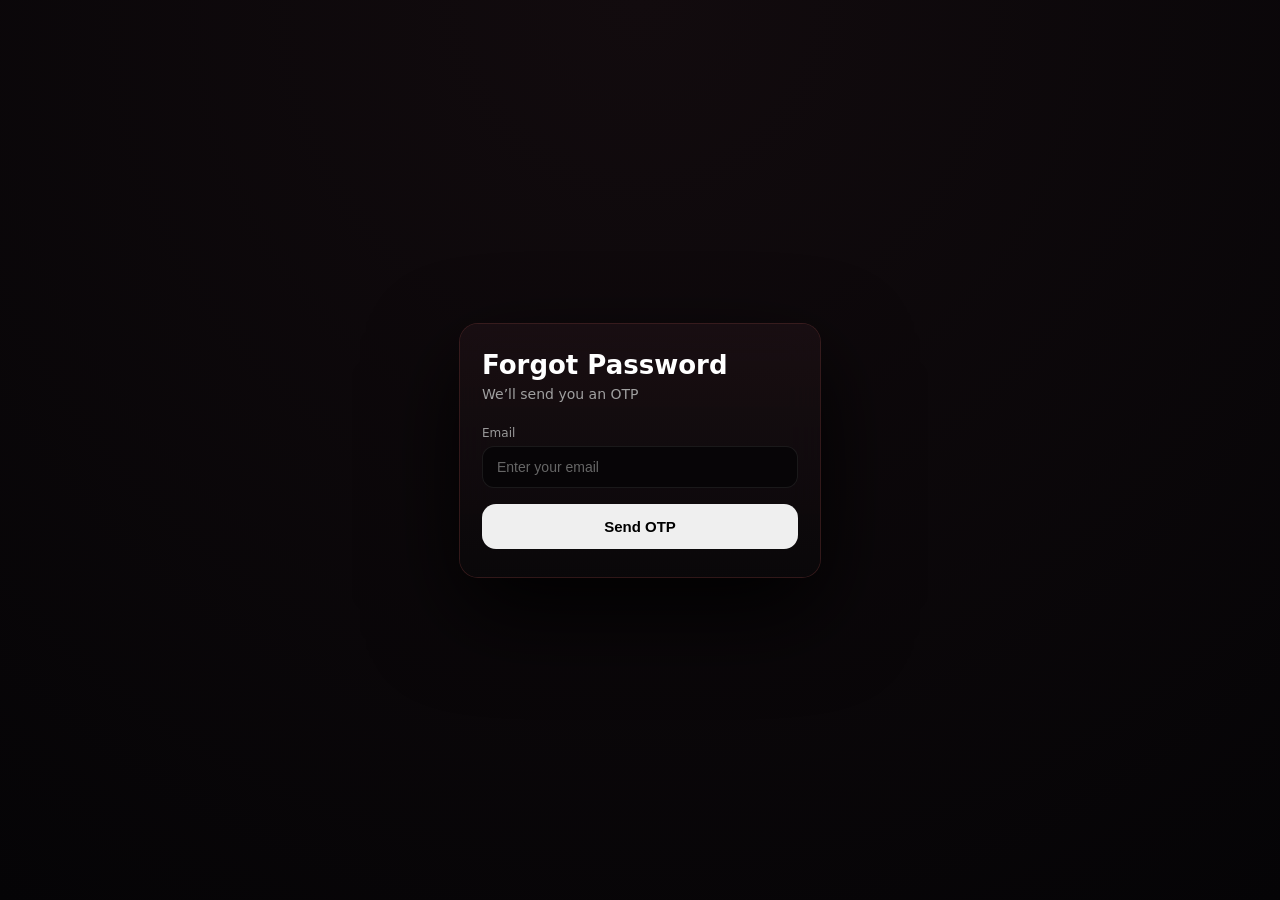
<file: my_frontend/forgot.html>
<!DOCTYPE html>
<html lang="en">
<head>
  <meta charset="UTF-8">
  <title>Forgot Password</title>
  <link rel="stylesheet" href="style.css">
</head>
<body>

<div class="screen">
  <div class="card">

    <h1>Forgot Password</h1>
    <p class="subtitle">We’ll send you an OTP</p>

    <!-- STEP 1: EMAIL -->
    <div id="emailStep">
      <label>Email</label>
      <input type="email" id="fpEmail" placeholder="Enter your email" class="login">
      <button class="primary-btn" id="sendOtpBtn">Send OTP</button>
    </div>

    <!-- STEP 2: OTP + NEW PASSWORD -->
<div id="resetStep" class="hidden">
  <label>OTP</label>
  <input type="text" id="otpInput" placeholder="Enter OTP" class="login">

  <button type="button" class="forgot-btn" id="resendOtpBtn">
    Resend OTP
  </button>

  <label>New Password</label>
  <input type="password" id="newPassword" placeholder="New password" class="login">

  <button class="primary-btn" id="resetBtn" type="button">
    Reset Password
  </button>
</div>


  </div>
</div>

<script src="forgot.js"></script>
</body>
</html>
</file>
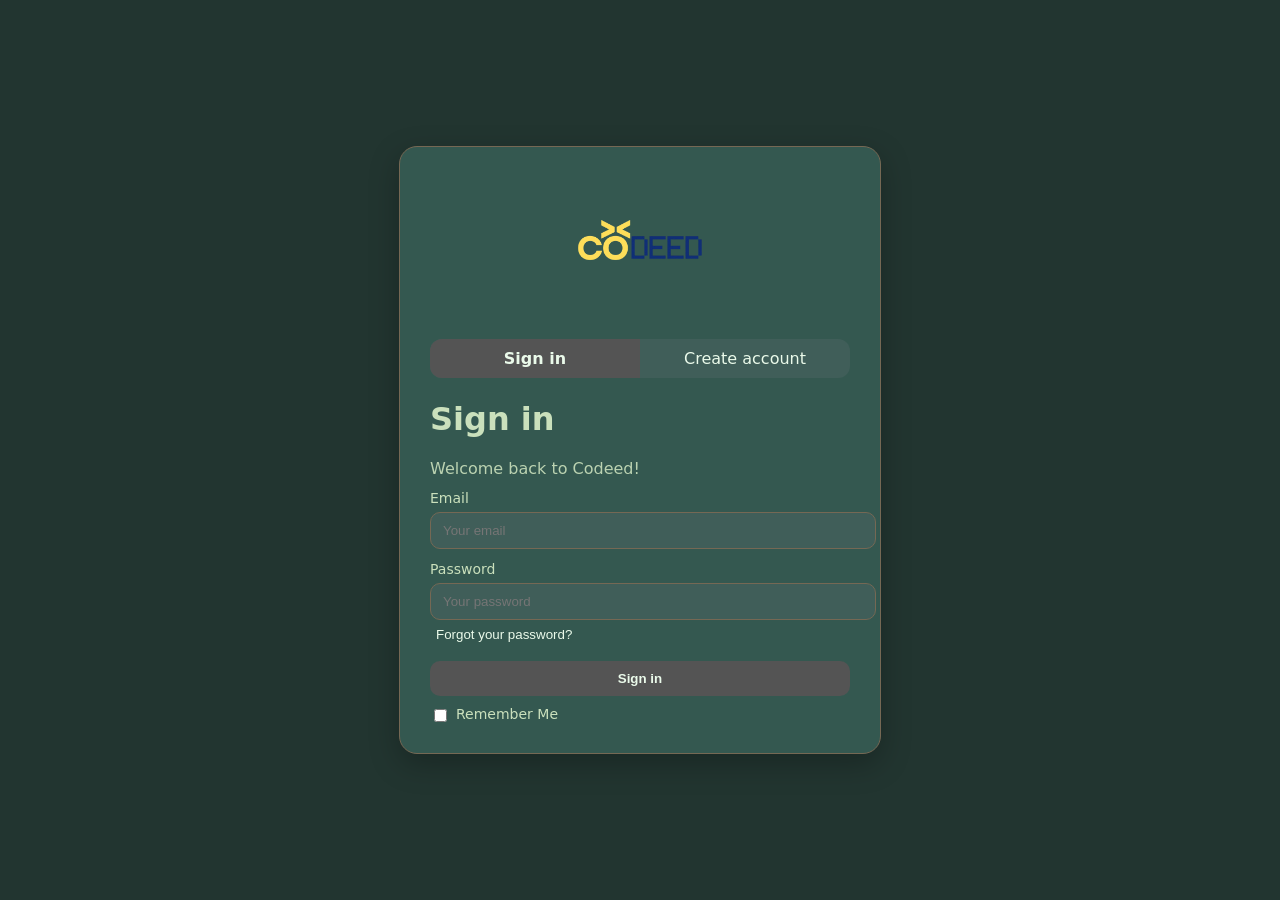
<file: my_frontend/login.html>
<!DOCTYPE html>
<html lang="en">
<head>
  <meta charset="UTF-8" />
  <meta name="viewport" content="width=device-width, initial-scale=1.0" />
  <title>Codeed · Login</title>

  <link rel="stylesheet" href="hstyle.css">
</head>

<body>
  <div class="screen">
    <div class="card">

      <!-- LOGO -->
      <div class="logo">
        <img src="codeed_Logo2.png" class="echo-logo" alt="Codeed Logo" />
      </div>

      <!-- TABS -->
      <div class="tabs">
        <div class="tab active" id="loginTab">Sign in</div>
        <div class="tab" id="registerTab">Create account</div>
      </div>

      <!-- LOGIN -->
      <div id="loginForm">
        <h1>Sign in</h1>
        <p class="subtitle">Welcome back to Codeed!</p>

        <label>Email</label>
        <input class="login" type="email" placeholder="Your email" id="loginEmail"/>

        <label>Password</label>
        <input class="login" type="password" placeholder="Your password" id="loginPassword"/>

        <button type="button" class="forgot-btn" onclick="goToForgot()">
          Forgot your password?
        </button>



        <button class="primary-btn" id="loginBtn" type="button">
          Sign in
        </button>

        <label class="remember">
            <input type="checkbox" id="rememberMe">
            Remember Me
        </label>

      </div>

      <!-- REGISTER -->
      <div id="registerForm" class="hidden">
        <h1>Create account</h1>
        <p class="subtitle">Let’s get you started.</p>

        <label>Name</label>
        <input class="login" type="text" placeholder="Your name" id="regName" />

        <label>Email</label>
        <input class="login" type="email" placeholder="Your email" id="regEmail"/>

        <label>Password</label>
        <input class="login" type="password" placeholder="Create password" id="regPassword"/>

        <label>Confirm Password</label>
        <input class="login" type="password" placeholder="Confirm password" id="regConPassword"/>

        <button class="primary-btn" id="registerBtn" type="button">
          Create account
        </button>
      </div>

    </div>
  </div>

  <script src="auth.js"></script>
</body>
</html>
</file>
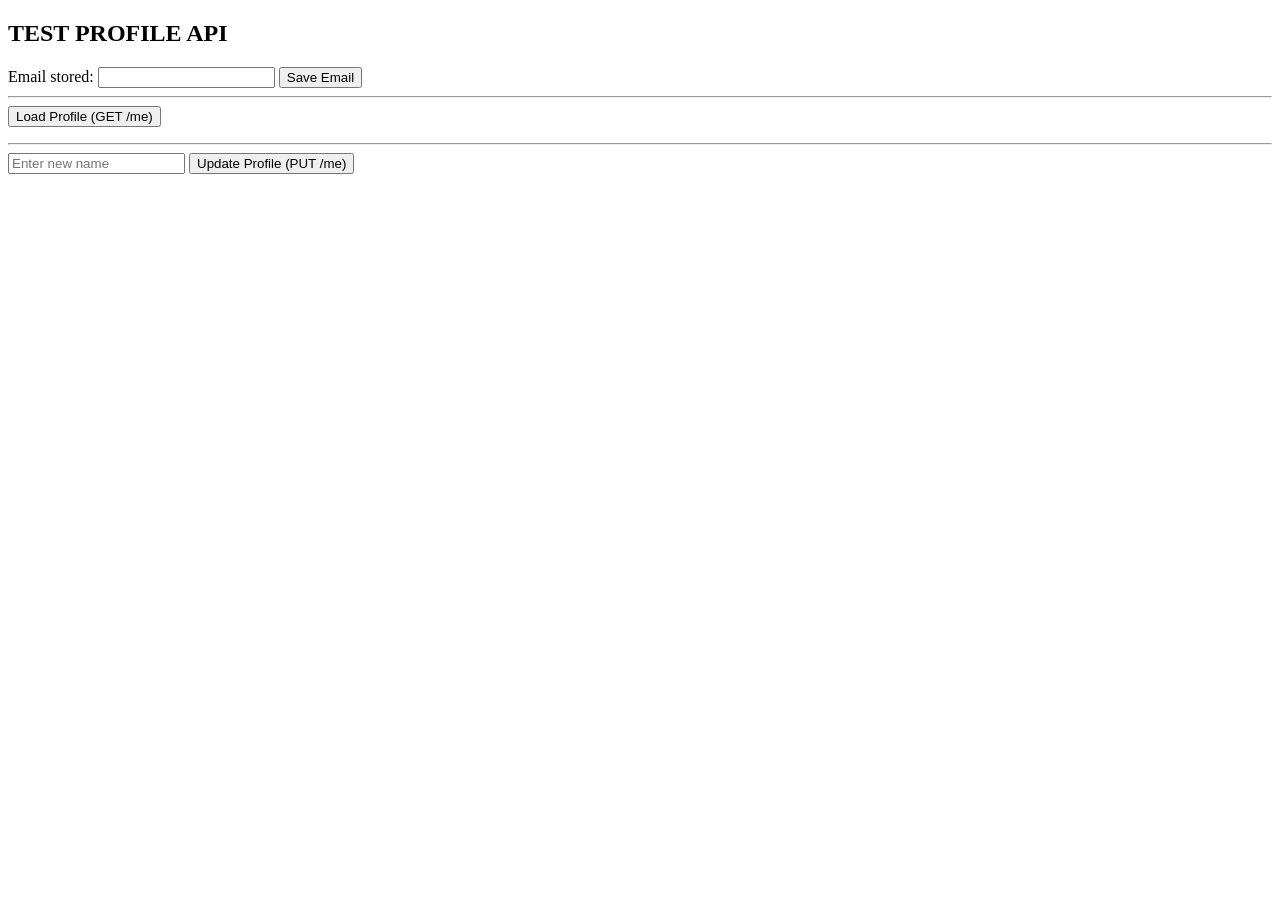
<file: my_frontend/profile_test.html>
<!DOCTYPE html>
<html>
<head>
  <meta charset="UTF-8" />
  <title>Profile API Test</title>
</head>

<body>
  <h2>TEST PROFILE API</h2>

  <label>Email stored:</label>
  <input id="email" />
  <button onclick="saveEmail()">Save Email</button>

  <hr>

  <button onclick="loadProfile()">Load Profile (GET /me)</button>
  <p id="profile-output"></p>

  <hr>

  <input id="newName" placeholder="Enter new name" />
  <button onclick="updateProfile()">Update Profile (PUT /me)</button>

  <p id="update-output"></p>

  <script src="profile_test.js"></script>
</body>
</html>
</file>
<file: my_frontend/style.css>
/* =====================
   RESET
===================== */
* {
  margin: 0;
  padding: 0;
  box-sizing: border-box;
}

html, body {
  height: 100%;
  font-family: "Inter", system-ui, sans-serif;
  background: radial-gradient(circle at top, #120b0e, #050406);
  color: #ffffff;
}

/* =====================
   SCREEN
===================== */
.screen {
  min-height: 100vh;
  display: flex;
  align-items: center;
  justify-content: center;
}

/* =====================
   CARD
===================== */
.card {
  width: 360px;
  padding: 26px 22px 28px;
  border-radius: 18px;

  background: linear-gradient(
    180deg,
    rgba(28, 16, 20, 0.8),
    rgba(10, 8, 10, 0.95)
  );

  backdrop-filter: blur(18px);
  box-shadow:
    0 0 0 1px rgba(255, 120, 120, 0.18),
    0 35px 90px rgba(0, 0, 0, 0.9);
}

/* =====================
   LOGO
===================== */
.logo {
  display: flex;
  justify-content: center;
  margin-bottom: 22px;
}

.echo-logo {
  width: 250px;
  height: 250px;
}

/* =====================
   TABS
===================== */
.tabs {
  display: flex;
  margin-bottom: 18px;
  border-bottom: 1px solid rgba(255, 255, 255, 0.1);
}

.tab {
  flex: 1;
  text-align: center;
  padding: 12px 0;
  font-size: 14px;
  color: #8a8a8a;
  cursor: pointer;
  position: relative;
}

.tab.active {
  color: #ffffff;
  font-weight: 600;
}

.tab.active::after {
  content: "";
  position: absolute;
  bottom: -1px;
  left: 0;
  width: 100%;
  height: 2px;
  background: #ff6b6b;
}

/* =====================
   HEADINGS & TEXT
===================== */
h1 {
  font-size: 26px;
  margin-bottom: 6px;
}

.subtitle {
  font-size: 14px;
  color: #a0a0a0;
  margin-bottom: 24px;
}

/* =====================
   INPUTS
===================== */
label {
  font-size: 12px;
  color: #9a9a9a;
  margin-bottom: 6px;
  display: block;
}

.login {
  width: 100%;
  padding: 12px 14px;
  margin-bottom: 16px;

  background: rgba(8, 6, 8, 0.95);
  border: 1px solid rgba(255, 255, 255, 0.08);
  border-radius: 12px;

  color: #ffffff;
  font-size: 14px;
}

input::placeholder {
  color: #666;
}

input:focus {
  outline: none;
  border-color: rgba(255, 120, 120, 0.55);
  box-shadow: 0 0 0 2px rgba(255, 120, 120, 0.18);
}

/* =====================
   FORGOT PASSWORD (LEFT)
===================== */
.forgot-btn {
  background: none;
  border: none;
  color: #ff8f8f;
  font-size: 12px;
  cursor: pointer;
  margin-bottom: 14px;
  padding: 0;
  text-align: left;
}

/* =====================
   REMEMBER ME (FIXED)
===================== */
.remember-row {
  margin-bottom: 18px;
}

.remember {
  display: flex;
  align-items: center;
  gap: 0px;
  font-size: 13px;
  color: #bdbdbd;
  cursor: pointer;
}

#rememberMe {
  accent-color: #ff8a3d;
  cursor: pointer;
}

/* =====================
   BUTTONS (BASE)
===================== */
.primary-btn {
  width: 100%;
  padding: 14px;
  border-radius: 14px;
  border: none;
  font-size: 15px;
  font-weight: 600;
  cursor: pointer;
}

/* =====================
   SIGN IN BUTTON (GLOW)
===================== */
#loginBtn {
  background: linear-gradient(
    90deg,
    #ff6b6b,
    #ff8f8f,
    #ff6b6b
  );
  background-size: 200% 200%;
  color: #111;

  box-shadow:
    0 0 12px rgba(255, 120, 120, 0.35),
    0 0 28px rgba(255, 120, 120, 0.25);

  animation: pulseGlow 3.5s ease-in-out infinite;
  transition:
    transform 0.15s ease,
    box-shadow 0.25s easeџь,
    background-position 0.6s ease;
}

#loginBtn:hover {
  background-position: 100% 50%;
  box-shadow:
    0 0 18px rgba(255, 120, 120, 0.7),
    0 0 45px rgba(255, 120, 120, 0.4);
}

#loginBtn:active {
  transform: scale(0.96);
}

/* =====================
   REGISTER BUTTON (NO GLOW)
===================== */
#registerBtn {
  background: linear-gradient(
    90deg,
    #ff6b6b,
    #ff8f8f,
    #ff6b6b
  );
  background-size: 200% 200%;
  color: #111;

  box-shadow:
    0 0 12px rgba(255, 120, 120, 0.35),
    0 0 28px rgba(255, 120, 120, 0.25);

  animation: pulseGlow 3.5s ease-in-out infinite;
  transition:
    transform 0.15s ease,
    box-shadow 0.25s easeџь,
    background-position 0.6s ease;
}

#registerBtn:hover {
  background-position: 100% 50%;
  box-shadow:
    0 0 18px rgba(255, 120, 120, 0.7),
    0 0 45px rgba(255, 120, 120, 0.4);
}

/* =====================
   GLOW ANIMATION
===================== */
@keyframes pulseGlow {
  0% {
    box-shadow:
      0 0 12px rgba(255, 120, 120, 0.25),
      0 0 28px rgba(255, 120, 120, 0.18);
  }
  50% {
    box-shadow:
      0 0 20px rgba(255, 120, 120, 0.55),
      0 0 45px rgba(255, 120, 120, 0.35);
  }
  100% {
    box-shadow:
      0 0 12px rgba(255, 120, 120, 0.25),
      0 0 28px rgba(255, 120, 120, 0.18);
  }
}

/* =====================
   UTIL
===================== */
.hidden {
  display: none;
}
</file>
<file: my_frontend/hstyle.css>
/* :root {
    --bg-color: #2d031d;
    --surface-color: #751006;
    --accent-blue: #670d0b;
    --text-primary: #e6ccb2;
    --text-secondary: #ede0d4;
    --glass-bg: #4a0814;
    --border-color: #9c6644;
} */

:root {
    --bg-color: #223530;
    --surface-color: #405e59;
    --accent-blue: #545454;
    --text-primary: #cae0bc;
    --text-secondary: #eafaea;
    --glass-bg: #345850;
    --border-color: #756854;
}


.light-theme{
    --bg-color: #1f5e91;
    --surface-color: #abc4ff;
    --accent-blue: #ccdbfd;
    --text-primary: #03071e;
    --text-secondary: #03071e;
    --glass-bg: #b6ccfe;
    --border-color: #eafaea;
}

/* .light-theme{
    --bg-color: #6e8e59;
    --surface-color: #1b4d3e;
    --accent-blue: #bed764;
    --text-primary: #cae0bc;
    --text-secondary: #eafaea;
    --glass-bg: #889e73;
    --border-color: #eafaea;
} */

/* .light-theme {
    --bg-color: #f0f4f8;
    --surface-color: #ffffff;
    --accent-blue: #2563eb;
    --text-primary: #1e293b;
    --text-secondary: #64748b;
    --glass-bg: rgba(255, 255, 255, 0.9);
    --border-color: rgba(37, 99, 235, 0.1);
} */

body {
    background-color: var(--bg-color);
    color: var(--text-primary);
    font-family: 'Inter', system-ui, -apple-system, sans-serif;
    transition: all 0.3s ease;
    margin: 0;
    overflow-x: hidden;
}

.glass-panel {
    background: var(--glass-bg);
    backdrop-filter: blur(12px);
    border: 1px solid var(--border-color);
    border-radius: 1rem;
}

/* Sidebar Navigation */
#sidebar {
    position: fixed;
    left: -280px;
    top: 0;
    height: 100%;
    width: 280px;
    background: var(--surface-color);
    z-index: 1000;
    transition: left 0.3s cubic-bezier(0.4, 0, 0.2, 1);
    box-shadow: 4px 0 15px rgba(0,0,0,0.5);
    padding-top: 80px;
}

#sidebar.open {
    left: 0;
}

.nav-item {
    padding: 12px 24px;
    cursor: pointer;
    display: flex;
    align-items: center;
    transition: background 0.2s;
    color: var(--text-secondary);
}

.nav-item:hover {
    background: rgba(59, 130, 246, 0.1);
    color: var(--text-secondary);
}

/* Dropdowns */
.dropdown-menu {
    display: none;
    position: absolute;
    top: 100%;
    left: 0;
    background: var(--surface-color);
    min-width: 160px;
    box-shadow: 0 8px 16px rgba(0,0,0,0.2);
    border-radius: 8px;
    z-index: 50;
    border: 1px solid var(--border-color);
}

.dropdown:hover .dropdown-menu {
    display: block;
}

/* Circular Graph */
.progress-circle {
    width: 80px;
    height: 80px;
    border-radius: 50%;
    background: conic-gradient(var(--accent-blue) 75%, transparent 0);
    display: flex;
    align-items: center;
    justify-content: center;
    position: relative;
}

.progress-circle::before {
    content: '';
    position: absolute;
    width: 65px;
    height: 65px;
    background: var(--surface-color);
    border-radius: 50%;
}

.progress-text {
    position: relative;
    z-index: 1;
    font-size: 0.875rem;
    font-weight: bold;
}

/* Screen States */
.page-content {
    display: none;
    padding-top: 140px;
    min-height: 100vh;
}

.active-page {
    display: block;
}

.logo-placeholder {
    width: 32px;
    height: 32px;
    background: var(--accent-blue);
    border-radius: 6px;
    display: inline-flex;
    align-items: center;
    justify-content: center;
    color: white;
    font-weight: bold;
}

#pomo-status {
    position: fixed;
    bottom: 20px;
    right: 20px;
    background: var(--accent-blue);
    color: white;
    padding: 8px 16px;
    border-radius: 20px;
    display: none;
    z-index: 100;
}

.ask-box {
  display: flex;
  gap: 10px;
  align-items: center;
}

/* input */
#askInput {
  width: 280px;
  padding: 10px 14px;
  border-radius: 8px;
  border: 1px solid var(--border-color, #1f2937);
  background: var(--surface, #0b1220);
  color: var(--text-primary, #dbeafe);
  outline: none;
}

#askInput::placeholder {
  color: var(--text-secondary);
}

/* button */
#askBtn:active {
  color: black;
  padding: 10px 18px;
  border-radius: 8px;
  border: 1px solid var(--accent, #3b82f6);
  background: var(--surface-color, #3b82f6);
  cursor: pointer;
  transition: 0.2s;
}

#askBtn:hover {
  opacity: 0.50;
  color: red;
}

.ask-box {
  display: flex;
  align-items: center;
  gap: 10px;
}

.ask-box input {
  width: 280px;
  padding: 10px 12px;
  border-radius: 8px;
  border: 1px solid var(--border-color);
  background: var(--surface-color);
  color: white;
  outline: none;
  transition: border 0.2s, box-shadow 0.2s;
}

.ask-box input::placeholder {
  color: var(--bg-color);
}

.ask-box input:focus {
  border: 1px solid #3b82f6;
  box-shadow: 0 0 8px rgba(59, 130, 246, 0.4);
}

.ask-box button {
  padding: 9px 18px;
  border-radius: 8px;
  border: none;
  background: var(--accent-blue);
  color: white;
  font-weight: 600;
  cursor: pointer;
  transition: background 0.2s, transform 0.1s;
}

.ask-box button:hover {
  background: var(--accent-blue);
}

.ask-box button:active {
  transform: scale(0.97);
}


.bg-surface-color{
    background-color: var(--accent-blue);
}

#page-edit-profile .glass-panel {
  min-height: 350px;
}

#edit-name {
  width: 100%;
  max-width: 350px;
}

#ai-chat {
    background: var(--bg-color);
}
#ai-input, #edit-name {
    background: var(--surface-color);
    border: 1px solid var(--border-color);
    color: var(--text-primary);
}
#abtn {
    background: var(--accent-blue);
    border: none;
    color: white;
}

#profile-menu {
    background: var(--surface-color);
    border: 1px solid var(--border-color);
}

#help-section{
    margin-top: 24vh;
    min-width: 90vw;
    display: flex;
    flex-direction: column;
    padding-top: 24px;
}

.helpSide{
    display: flex;
    flex-direction: column;
    gap: 16px;
}

.MnM{
    font-size: 16px;
    color: var(--text-primary);
    min-width: 45vw;
    display: flex;
    flex-direction: column;
}

#MSCourseCard{
    margin-top: 2vh;
}

.page-courses {
    min-width: 24vw;
}

#pythonCourseCard {
  justify-items: center;
  border-radius: 18px;
  display: flex;
  flex-direction: column;
  justify-content: center;
  padding: 2rem;
  max-width: 2400vw;
}

#pythonCourseCard .text-secondary {
  font-size: 0.95rem;
  line-height: 1.6;
}

#pythonCourseCard button {
  margin-top: auto;           /* keeps button near bottom */
}

#YTvid {
  height: 480px;
}
@media (max-width: 768px) {
  #YTvid {
    height: 260px;
  }
}


#explain-box{
  margin-top: 20px;
}

.coursesmain{
  margin-top: auto;
}

/* ===========================
   LOGIN PAGE ONLY
   =========================== */

.screen {
  min-height: 100vh;
  display: flex;
  justify-content: center;
  align-items: center;
}

.card {
  width: 420px;
  background: var(--glass-bg);
  border: 1px solid var(--border-color);
  border-radius: 18px;
  padding: 28px 30px;
  box-shadow: 0 10px 30px rgba(0,0,0,.25);
}

.logo {
  text-align: center;
  margin-bottom: 20px;
}

.echo-logo {
  width: 140px;
}

/* tabs */
.tabs {
  display: flex;
  background: var(--surface-color);
  border-radius: 12px;
  overflow: hidden;
  margin-bottom: 18px;
}

.tab {
  flex: 1;
  text-align: center;
  padding: 10px 0;
  cursor: pointer;
  color: var(--text-secondary);
  transition: .2s;
}

.tab:hover {
  background: rgba(255,255,255,.08);
}

.tab.active {
  background: var(--accent-blue);
  font-weight: 600;
}

/* inputs + labels */
label {
  display: block;
  margin-top: 12px;
  font-size: 14px;
}

.login {
  width: 100%;
  padding: 10px 12px;
  border-radius: 10px;
  border: 1px solid var(--border-color);
  background: var(--surface-color);
  color: var(--text-primary);
  margin-top: 6px;
}

.login:focus {
  outline: 2px solid var(--accent-blue);
}

/* buttons */

.primary-btn {
  width: 100%;
  margin-top: 18px;
  padding: 10px;
  border-radius: 10px;
  border: none;
  cursor: pointer;
  background: var(--accent-blue);
  color: var(--text-secondary);
  font-weight: 600;
  transition: .2s;
}

.primary-btn:hover {
  filter: brightness(1.1);
}

.forgot-btn {
  margin-top: 6px;
  background: none;
  border: none;
  color: var(--text-secondary);
  cursor: pointer;
}

.remember {
  display: flex;
  gap: 6px;
  margin-top: 10px;
}

/* hide register initially */
.hidden {
  display: none;
}

/* ===========================
   FORGOT + LOGIN PAGES ONLY
   =========================== */

.screen {
  min-height: 100vh;
  display: flex;
  justify-content: center;
  align-items: center;
}

.card {
  width: 420px;
  background: var(--glass-bg);
  border: 1px solid var(--border-color);
  border-radius: 18px;
  padding: 28px 30px;
  box-shadow: 0 10px 30px rgba(0,0,0,.25);
}

.subtitle {
  opacity: .9;
  margin-bottom: 10px;
}

label {
  display: block;
  margin-top: 12px;
  font-size: 14px;
}

.login {
  width: 100%;
  padding: 10px 12px;
  border-radius: 10px;
  border: 1px solid var(--border-color);
  background: var(--surface-color);
  color: var(--text-primary);
  margin-top: 6px;
}

.login:focus {
  outline: 2px solid var(--accent-blue);
}

.primary-btn {
  width: 100%;
  margin-top: 18px;
  padding: 10px;
  border-radius: 10px;
  border: none;
  background: var(--accent-blue);
  color: var(--text-secondary);
  font-weight: 600;
  cursor: pointer;
  transition: .2s;
}

.primary-btn:hover {
  filter: brightness(1.1);
}

.forgot-btn {
  margin-top: 6px;
  background: transparent;
  border: none;
  color: var(--text-secondary);
  cursor: pointer;
}

.hidden {
  display: none;
}
</file>
